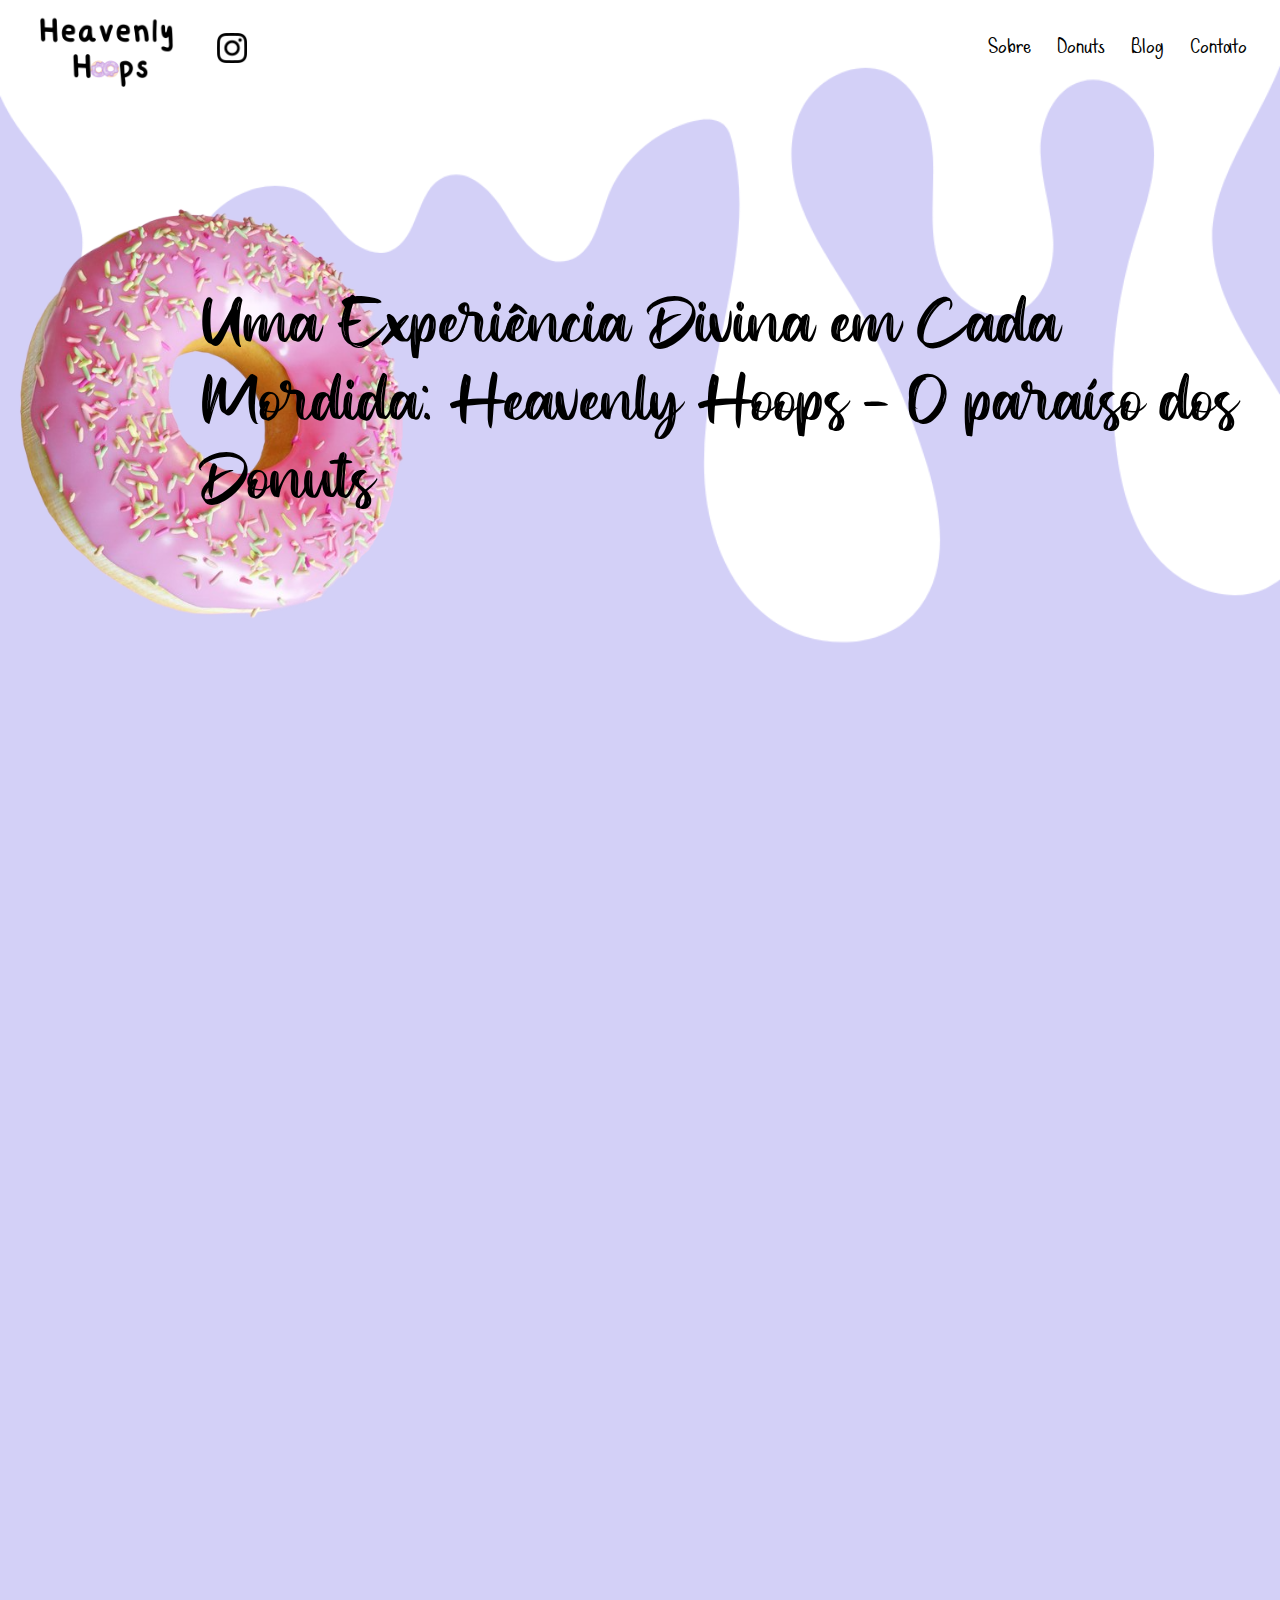
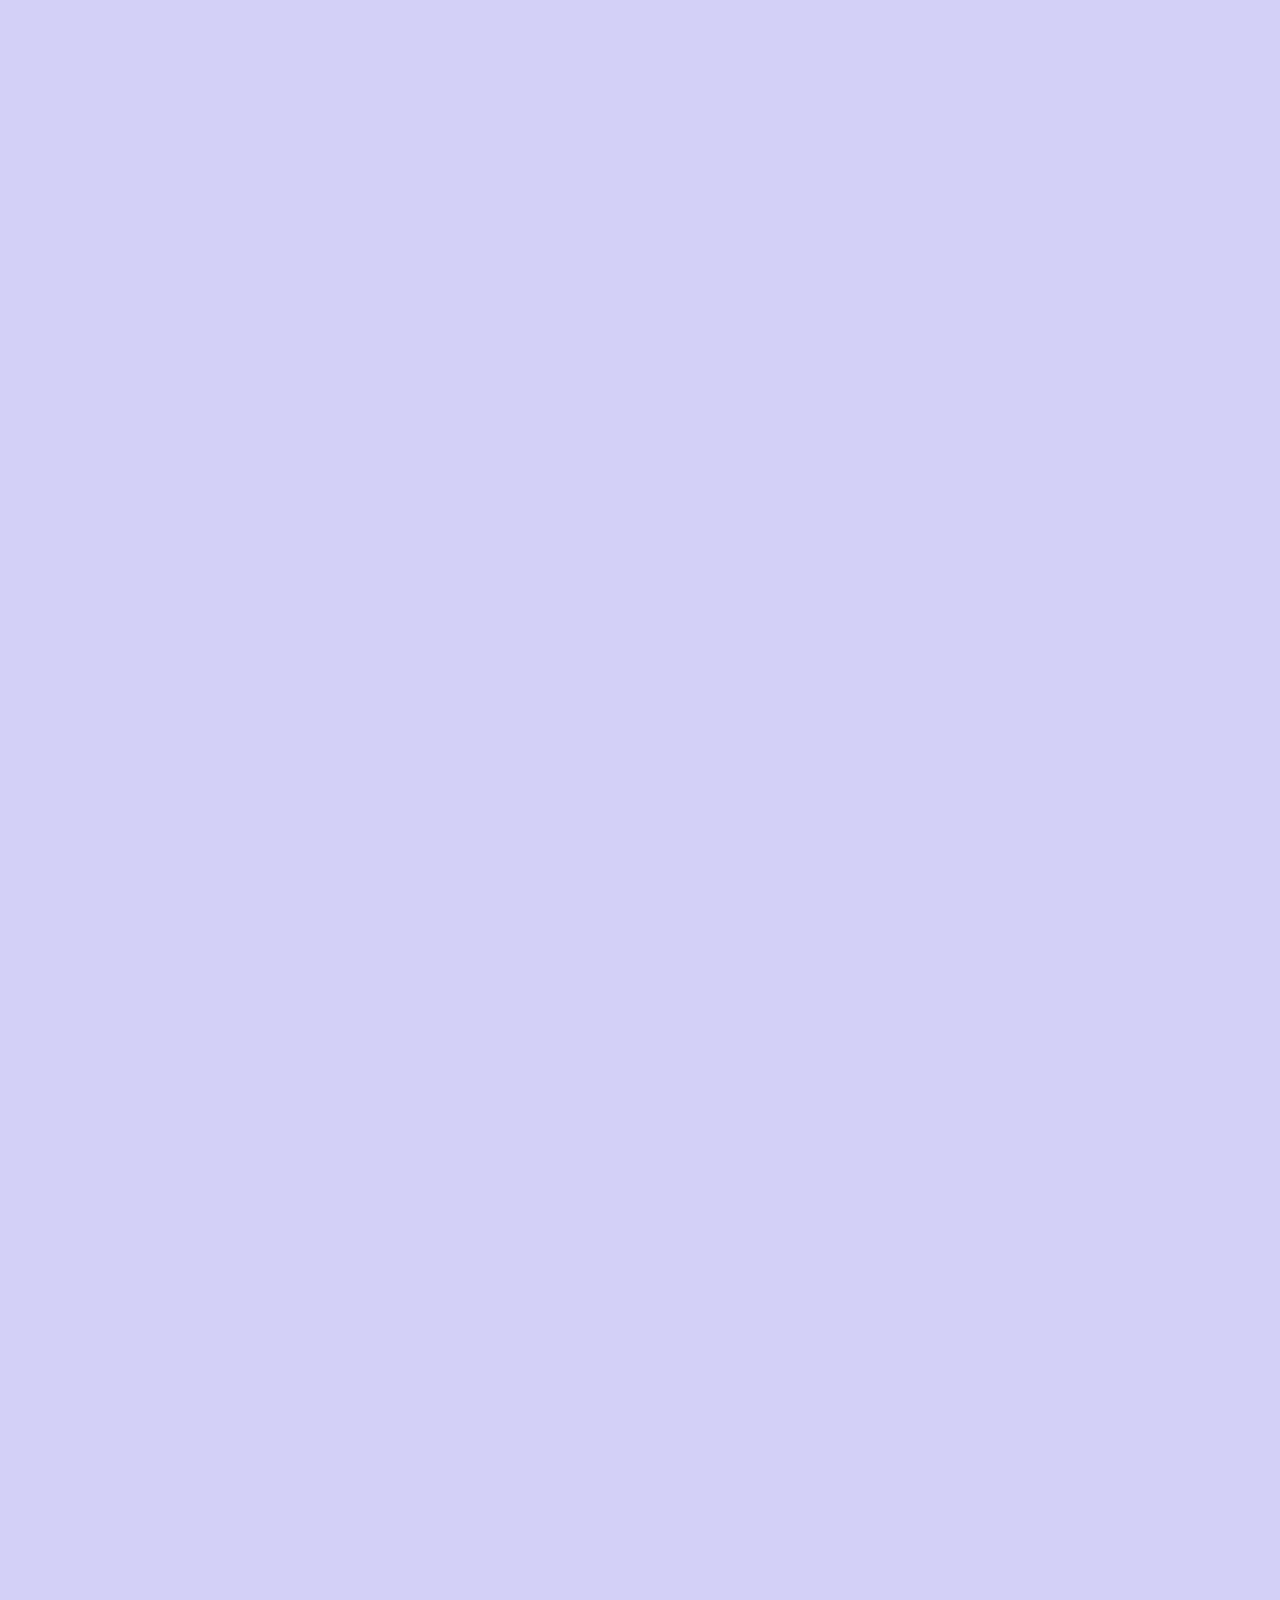
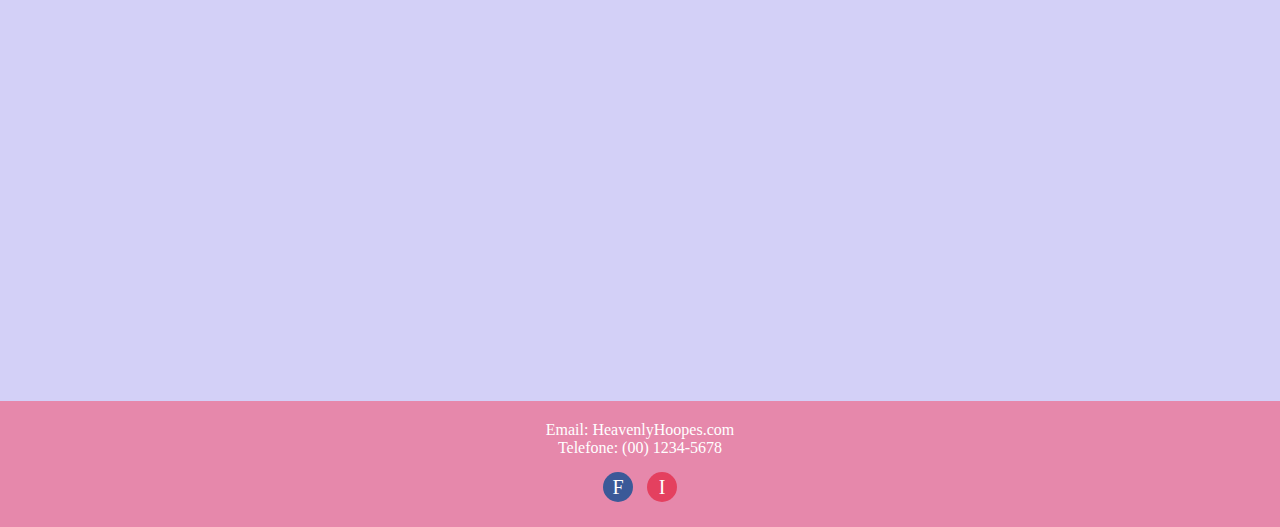
<file: Empresa de Donuts/index.html>
<!DOCTYPE html>
<html lang="pt">
<head>
    <meta charset="UTF-8">
    <meta name="viewport" content="width=device-width, initial-scale=1.0">
    <title>Heavenly Hoops</title>
    <link rel="stylesheet" href="./style.css">
    <link href="https://unpkg.com/aos@2.3.1/dist/aos.css" rel="stylesheet">
</head>
<body>
    <header class="cabecalho">

        <img class="img_cabecalho" src="./imagens/sobr3.png" alt="corbertura branca">

        <div class="cabecalho_logo">

            <img class="logo" src="./imagens/logo.png" alt="Logo da empresa">
            <img class="icon" src="./icons/instagram.png" alt="Icon instagram">

        </div>

      
        <div class="menu">

            <ul>
                <li><a href="#01">Sobre</a></li>
                <li><a href="#02">Donuts</a></li>
                <li><a href="C:\Users\VitoriaSantos\OneDrive\Área de Trabalho\Empresa de Donuts\blog.html">Blog</a></li>
                <li><a href="#03">Contato</a></li>
            </ul>

        </div>
      

    </header>

    <section class="slogan">

        <img class="rosquinha" src="./imagens/rosqiuinhah.png">

        <div class="slogan1">

            <p>Uma Experiência Divina em Cada Mordida: 
                Heavenly Hoops - O paraíso dos Donuts
            </p>

        </div>

    </section>


    <section class="sobre" data-aos="fade-up" id="01" >
        
        <div class="retangulo" ></div>

        <img class="rosquinhas-sobre" src="./imagens/rosquinhas.png">
        <img class="rosquinhas-sobre1" src="./imagens/rosquinhas2.png">

        <div class="slider" id="01">

            <input type="radio" name="radio-btn" id="radio1">
            <input type="radio" name="radio-btn" id="radio2">
            <input type="radio" name="radio-btn" id="radio3">

            <div class="slide first">
                <img src="./imagens/1.png" alt="imagem 1">
            </div>

            <div class="slide">
                <img src="./imagens/2.png" alt="imagem2">
            </div>

            <div class="slide">
                <img src="./imagens/3.png" alta="imagem3">
            </div>

            <div class="navigation_btn">
                <div class="auto_btn1"></div>
                <div class="auto_btn2"></div>
                <div class="auto_btn3"></div>
            </div>

        </div>

        <div class="manual-navigation">
            <label for="radio1" class="manual-btn"></label>
            <label for="radio2" class="manual-btn"></label>
            <label for="radio3" class="manual-btn"></label>
        </div>

    </section>

    <section class="Donuts" data-aos="fade-up" id="02">
        <header>

            <img class="cobertura-donuts" src="./imagens/cobertura-donuts.png">
            <p>Donuts</p>

        </header>


        <div class="classicos" data-aos="fade-up">
            <div class="text" >

                <p> Clássicos</p>

            </div>

            <div class="imagens_classicos">

            <img src="./imagens/chocolate ao leite.png">
            <img src="./imagens/clace de acucar.png">
            <img src="./imagens/canela especial.png">

            </div>
        


        <div class="especiais">

            <div class="texte">
                <p>Especiais</p>
            </div>>

            <div class="imagens_especiais">

            <img src="./imagens/coco dourado.png">
            <img src="./imagens/Amendoim.png">
            <img src="./imagens/cookies e cream.png">

        </div>
            

            


        <section class="cadastro">
            <div class="container">
                <h2>Formulário de Cadastro- 20% de desconto na primeira compra</h2>
                <form action="#" method="post">
                    <div class="form-group">
                        <label for="nomeCompleto">Nome Completo:</label>
                        <input type="text" id="nomeCompleto" name="nomeCompleto" required>
                    </div>
        
                    <div class="form-group">
                        <label for="email">Email:</label>
                        <input type="email" id="email" name="email" required>
                    </div>
        
                    <div class="form-group">
                        <label for="estado">Estado:</label>
                        <select id="estado" name="estado" required>
                            <option value="" disabled selected>Selecione o Estado</option>
                            <option value="AC">Acre</option>
                            <option value="AL">Alagoas</option>
                            <option value="AP">Amapá</option>
                            <option value="RN">Rio Grande do Norte</option>
                            <option value="SP">São Paulo</option>
                            
                        </select>
                    </div>
        
                    <input type="submit" value="Enviar">
                </form>
            </div>
        </section>


    </section>

    <footer id="03">
        <div class="contact-info">
            <p>Email: HeavenlyHoopes.com</p>
            <p>Telefone: (00) 1234-5678</p>
        </div>
        <div class="social-icons">
            <a href="https://www.facebook.com/seuusuario" target="_blank" class="facebook">F</a>
            <a href="https://www.instagram.com/seuusuario" target="_blank" class="instagram">I</a>
        </div>
    </footer>
    <script src="https://unpkg.com/aos@2.3.1/dist/aos.js"></script>
    <script>
        AOS.init();
      </script>

</body>
</html>
</file>
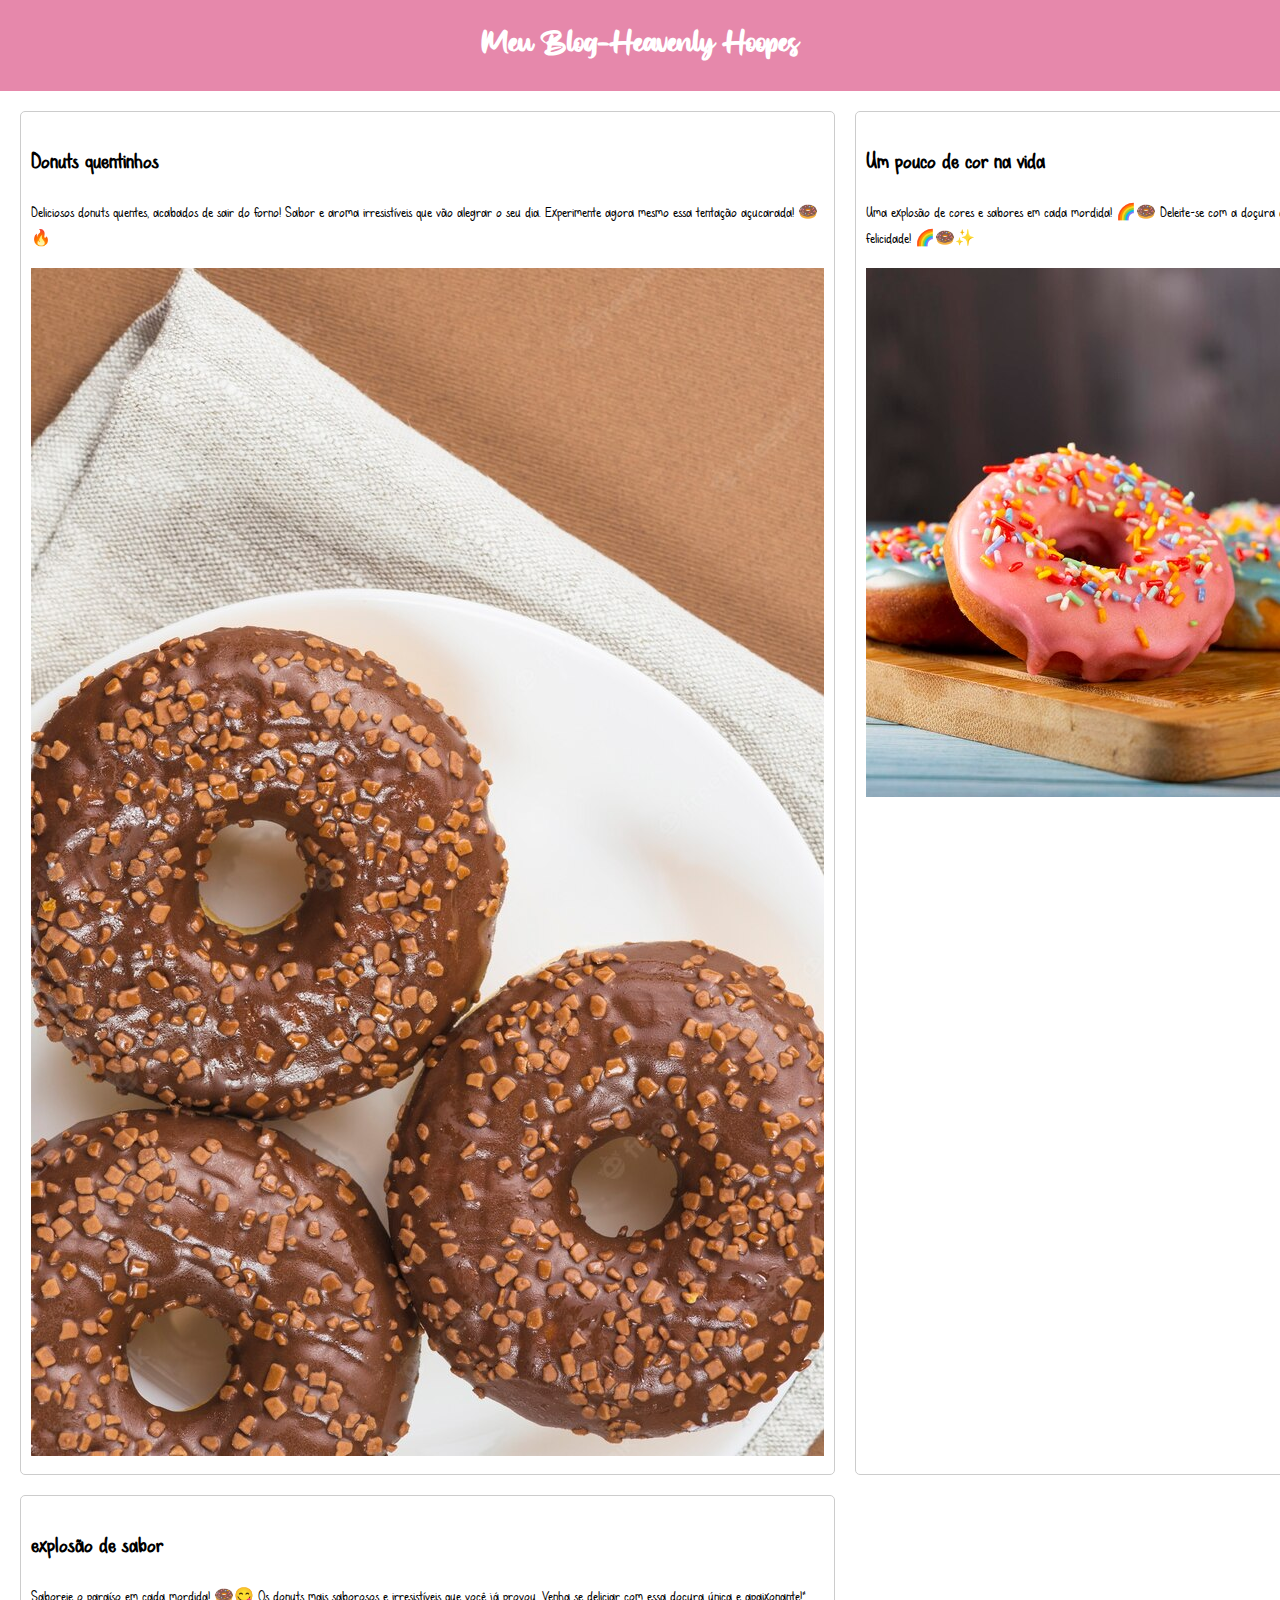
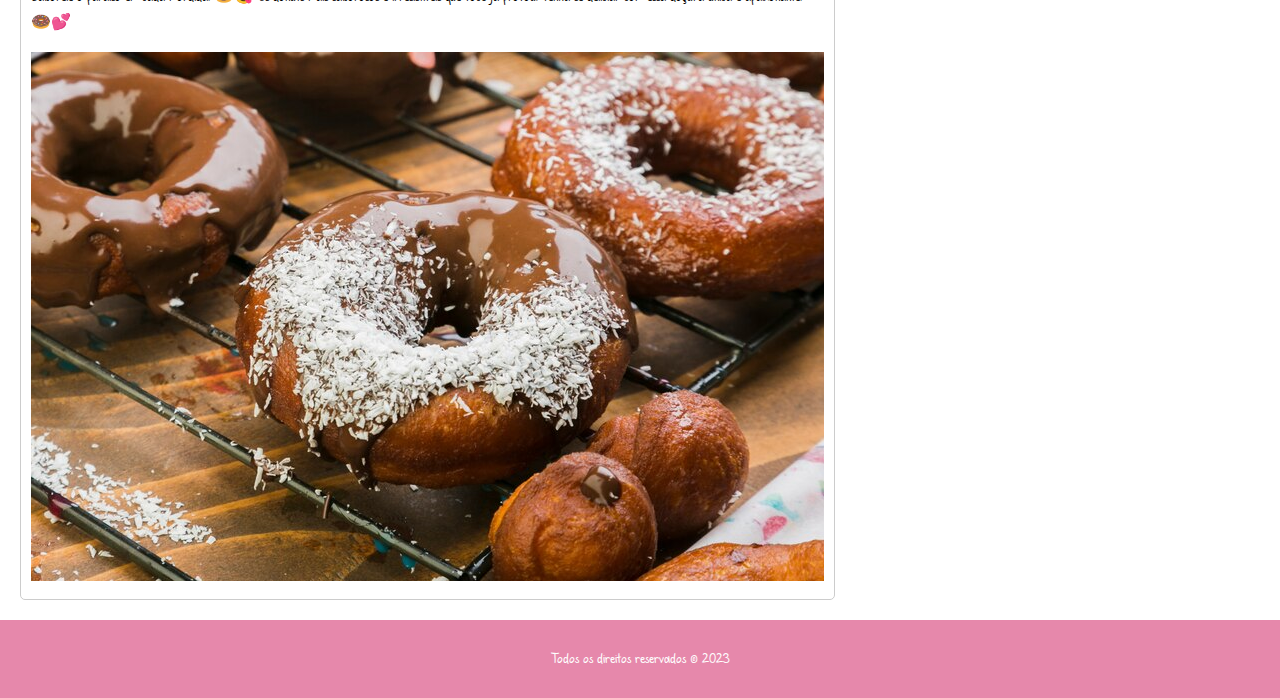
<file: Empresa de Donuts/blog.html>
<!DOCTYPE html>
<html lang="en">
    <head>
        <title>Meu Blog</title>
        <link rel="stylesheet" type="text/css" href="blog.css">
    </head>
    <body>
        <header>
            <h1>Meu Blog-Heavenly Hoopes</h1>
        </header>
        <main>
            <section class="postagens">
                <article>
                    <h2>Donuts quentinhos</h2>
                    <p>
                        Deliciosos donuts quentes, acabados de sair do forno! 
                        Sabor e aroma irresistíveis que vão alegrar o seu dia. 
                        Experimente agora mesmo essa tentação açucarada! 🍩🔥
                    </p>
                    <img src="./imagens/donutsfrescos.jpg"./>
                    
                </article>
                <article>
                    <h2>Um pouco de cor na vida</h2>
                    <p>
                        Uma explosão de cores e sabores em cada mordida! 🌈🍩 
                        Deleite-se com a doçura dos nossos donuts coloridos e 
                        transforme seu dia em um verdadeiro arco-íris de felicidade! 🌈🍩✨
                    </p>
                    <img src="./imagens/donutscoloridos.jpg"./>
                </article>

            </article>
            <article>
                <h2>explosão de sabor</h2>
                <p>
                    Saboreie o paraíso em cada mordida! 🍩😋 Os donuts mais saborosos e 
                    irresistíveis que você já provou. Venha se deliciar com essa doçura única 
                    e apaixonante!" 🍩💕
                </p>
                <img src="./imagens/donutssaborosos.jpg"./>
            </article>
              
            </section>
        </main>
        <footer>
            <p>Todos os direitos reservados &copy; 2023</p>
        </footer>
    <title>Document</title>
</head>
<body>
    
</body>
</html>
</file>
<file: Empresa de Donuts/style.css>
*{
    margin:0;
    padding: 0;
    box-sizing: border-box;

}

@font-face {
    font-family: "Cloudy June";
    src: url(./fonte/Cloudy\ June.ttf);
 }

 @font-face {
    font-family: "Shakies";
    src: url(./fonte/Shakies-OpenType-PS.otf);
 }


body{
    background-color: #D3D0F7;
    overflow-x: hidden;
}



.img_cabecalho{
    position: absolute;
    width: 100%;
    margin-bottom: -580px;
}


.logo{
    height: 120px;
    align-items: center;
    justify-content: center;
    position: relative;
}

.icon{
    position: relative;
    height: 30px;
    margin-left: 0px;
    margin: 40px 0px;
    justify-content: center;
    align-items: center;
}


header{
    display: flex;
    position: relative;
    justify-content: space-between;
    align-items: center;
    height: 90px;
    width: 100%;
    float: left;
}

.menu{
    position: relative;
    display: flex;
    margin: 13px;
    padding: 10px;
    font-family: Cloudy June;
    font-size: 24px;
    float: left;
}

.menu ul li{
    display: inline;
    list-style: none;
    padding: 10px;
}

.menu ul li a{
    text-decoration: none;
    color:black
}

.slogan{
    padding-top: 100px;
    padding-bottom: 100px;
    display:flex;
    position: relative;
    width: 100%;
    height: 600px;
    font-family: Shakies;
    
}

.slogan1{
    position: absolute;
    padding-left: 200px;
    align-items: flex-start;
    margin-top: 100px;
    font-size: 70px

}

.rosquinha{
    height: 460px;
    position: relative;
    
}

.retangulo {
    line-height:0;
    position:absolute;
    left: 100px;
    width:1200px;
    height:499px;
    border: 1px solid #FFF;
}

.rosquinhas-sobre{
    display: flex;
    position:absolute;
    margin-bottom: 10px;
    left: 1200px;
    height: 490px;
    width: 200px;

}

.rosquinhas-sobre1{
    display: flex;
    position:absolute;
    margin-bottom: px;
    left: -18px;
    height: 499px;
    width: 180px;

}


.sobre{
    position: relative;
    margin:100px auto;
    width: 100%;
    height: 500px;
    overflow: hidden;

}

.slider{
    width:400%;
    height: 400px;
    display:flex;

}

.sobre input{
    display:none;
}


.slide{
    width: 25%;
    position: relative;

}

.slide img{
    margin-left: 300px;
    margin-top:27px;
    width: 800px;
}

.manual-navigation{
    position: absolute;
    width: 749px;
    margin-top: 55px;
    display: flex;
    justify-content: flex-end;
}

.manual-btn{
    border: 2px solid transparent;
    background-color: #E688AB;
    padding:5px;
    border-radius: 10px;
    cursor: pointer;
    transition: .04s;

}

.manual-btn:not(:last-child){
    margin-right: 40px;
}

.manual-btn:hover{
    background-color: #FFF;
}

#radio1:checked ~ .first{
    margin-left:0;

}
#radio2:checked ~ .first{
    margin-left:-25%;

}
#radio3:checked ~ .first{
    margin-left:-50%;

}

.navigation_btn{
    position: absolute;
    width: 749px;
    margin-top: 455px;
    display: flex;
    justify-content: flex-end;


}

.navigation_btn div{
    border:2px solid #1b1e20;
    padding: 5px;
    border-radius: 10px;
    cursor:pointer;
    transition: .04s;
}



.navigation_btn div:not(:last-child){
    margin-right: 40px;
}

#radio1:checked ~ .navigation_btn .auto-btn1{
    background-color: #FFF;
}

#radio2:checked ~ .navigation_btn .auto-btn2{
    background-color: #FFF;
}

#radio3:checked ~ .navigation_btn .auto-btn3{
    background-color: #FFF;
}

.Donuts{
    padding-top: 220px;
    padding-bottom: 100px;
}

.Donuts header{
    width: 100%;
    position: relative;
    
}

.Donuts p{
    font-size: 130px;
    display: flex;
    justify-content: center;
    position: relative;
    font-family: Shakies;
    width: 100%;
    margin-top: -300px;

}

.cobertura-donuts{
    position: absolute;
    display: flex;
    width: 100%;
}


.classicos{
    margin-top: 300px;
}

.text p{
    font-size: 100px;
    font-family: Cloudy June;
    border: 10px solid FFF;
    background-color: #D8B8E9;
    border-radius: 40px;
    width: 600px;
    margin-left: -60px;
}


.imagens_classicos{
    display: flex;
    height: 240px;
    width: 100px;
    margin-top: 10px;
    margin-left: 80px;

}

.imagens_classicos img{
    border: 6px solid #FFF;
    margin: 10px 10px;
}

.especiais{
    margin: 400px;
}


.texte p{
    font-size: 100px;
    font-family: Cloudy June;
    border: 10px solid FFF;
    background-color: #D8B8E9;
    border-radius: 40px;
    width: 600px;
    justify-content: center;
    margin-left: 400px;
    position: absolute;

}

.imagens_especiais{
    display: flex;
    height: 240px;
    width: 100px;
    margin-left: -340px;
    margin-top: -160px;

}

.imagens_especiais img{
    border: 6px solid #FFF;
    margin: 10px 10px;
    align-items: flex-end;
}

footer {
    background-color:#E688AB;
    color: #fff;
    padding: 20px;
    text-align: center;
}

footer a {
    color: #fff;
    text-decoration: none;
    margin: 5px;
}

footer a:hover {
    text-decoration: underline;
}

.social-icons {
    margin-top: 10px;
}

.social-icons a {
    display: inline-block;
    width: 30px;
    height: 30px;
    background-color: #fff;
    color: #E688AB;
    font-size: 20px;
    line-height: 30px;
    text-align: center;
    border-radius: 50%;
    margin: 5px;
}

.social-icons .facebook {
    background-color: #3b5998;
    color: #fff;
}

.social-icons .instagram {
    background-color: #e4405f;
    color: #fff;
}


.cadastro{
    margin-top: 200px;

}


.container {
    max-width: 400px;
    margin: 0 auto;
    background-color: #fff;
    padding: 20px;
    border-radius: 5px;
    box-shadow: 0 0 10px rgba(0, 0, 0, 0.1);
    font-family: Cloudy June;
    margin-bottom: -260px;
}

.form-group {
    margin-bottom: 20px;
}

label {
    display: block;
    margin-bottom: 5px;
}



input[type="text"],
input[type="email"],
select {
    width: 100%;
    padding: 10px;
    border: 1px solid #ccc;
    border-radius: 5px;
}

input[type="submit"] {
    background-color: #E688AB;
    color: #fff;
    padding: 10px 20px;
    border: none;
    border-radius: 5px;
    cursor: pointer;
}

input[type="submit"]:hover {
    background-color: #45a049;
}
</file>
<file: Empresa de Donuts/blog.css>
@font-face {
    font-family: "Shakies";
    src: url(./fonte/Shakies-OpenType-PS.otf);
 }

 @font-face {
    font-family: "Cloudy June";
    src: url(./fonte/Cloudy\ June.ttf);
 }



body {
    font-family: Cloudy June;
    margin: 0;
    padding: 0;
    line-height: 1.6;
}

header {
    background-color: #E688AB;
    color: #fff;
    text-align: center;
    padding: 20px;
}

header h1 {
    font-family: Shakies;
    margin: 0;
}



main {
    padding: 20px;
}

.postagens {
    display: grid;
    grid-template-columns: repeat(2, 1fr);
    grid-gap: 20px;
}

article {
    border: 1px solid #ccc;
    padding: 10px;
    border-radius: 5px;
}

footer {
    background-color: #E688AB;
    color: #fff;
    text-align: center;
    padding: 10px;
}
</file>
